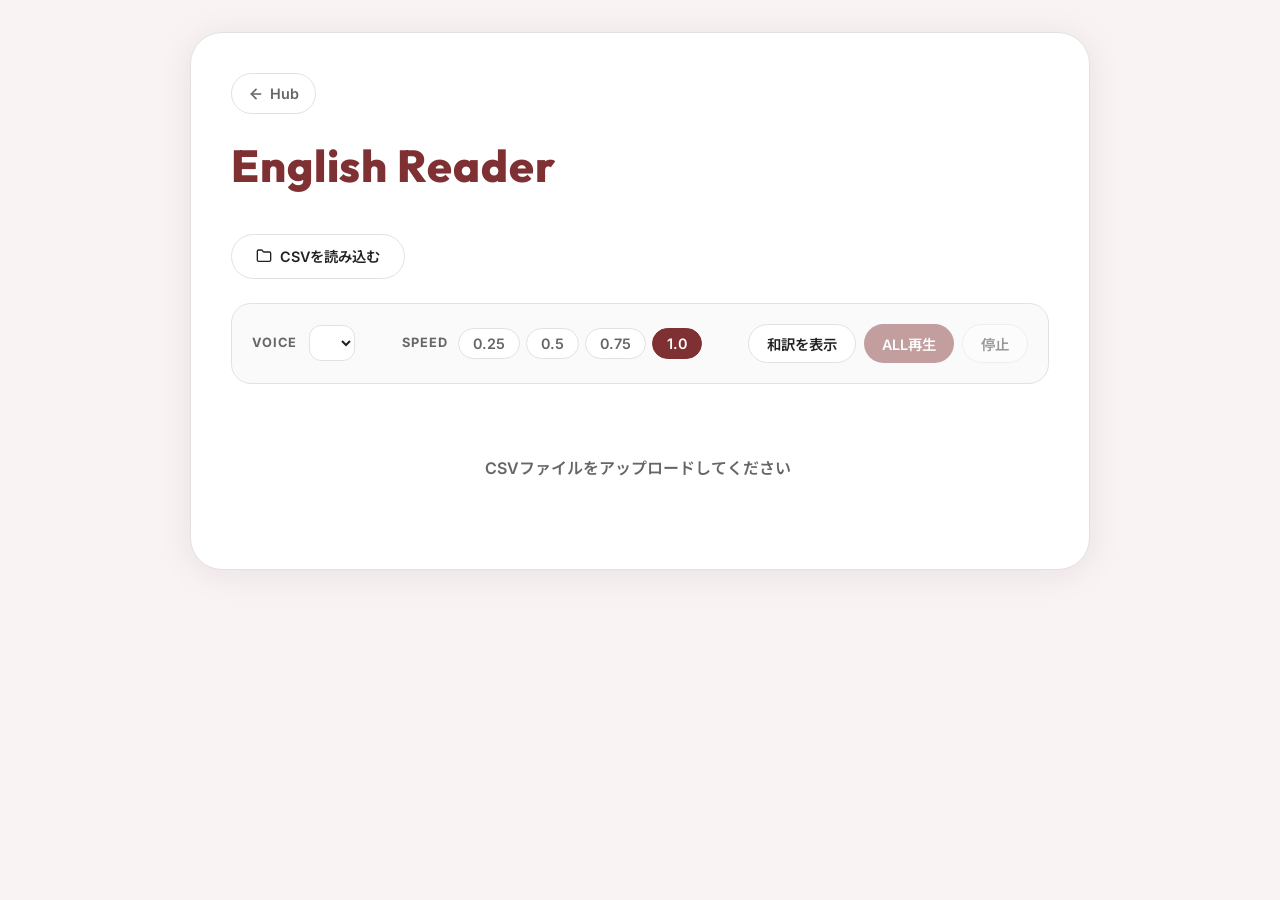
<file: english-reader/index.html>
<!DOCTYPE html>
<html lang="ja">

<head>
    <meta charset="UTF-8">
    <meta name="viewport" content="width=device-width, initial-scale=1.0">
    <title>English Reader</title>
    <link rel="stylesheet" href="style.css">
    <link rel="preconnect" href="https://fonts.googleapis.com">
    <link rel="preconnect" href="https://fonts.gstatic.com" crossorigin>
    <link href="https://fonts.googleapis.com/css2?family=Inter:wght@400;600;700&family=Noto+Sans+JP:wght@400;500;700&family=Outfit:wght@400;600;800&display=swap" rel="stylesheet">
</head>

<body>
    <div class="container">
        <header>
            <a href="../index.html" class="back-link">
                <svg xmlns="http://www.w3.org/2000/svg" width="16" height="16" viewBox="0 0 24 24" fill="none" stroke="currentColor" stroke-width="2.5" stroke-linecap="round" stroke-linejoin="round"><line x1="19" y1="12" x2="5" y2="12"></line><polyline points="12 19 5 12 12 5"></polyline></svg>
                Hub
            </a>
            <h1>English Reader</h1>
        </header>

        <div class="file-input-wrapper">
            <label for="csv-upload" class="custom-file-upload">
                <svg xmlns="http://www.w3.org/2000/svg" width="16" height="16" viewBox="0 0 24 24" fill="none" stroke="currentColor" stroke-width="2" stroke-linecap="round" stroke-linejoin="round"><path d="M4 20h16a2 2 0 0 0 2-2V8a2 2 0 0 0-2-2h-7.93a2 2 0 0 1-1.66-.9l-.82-1.2A2 2 0 0 0 7.93 3H4a2 2 0 0 0-2 2v13c0 1.1.9 2 2 2Z"></path></svg>
                CSVを読み込む
            </label>
            <input type="file" id="csv-upload" accept=".csv">
        </div>

        <div class="controls-bar">
            <div class="voice-controls">
                <span class="label">Voice</span>
                <select id="voice-select" class="btn-secondary"></select>
            </div>

            <div class="speed-controls">
                <span class="label">Speed</span>
                <button class="btn-speed" data-speed="0.25">0.25</button>
                <button class="btn-speed" data-speed="0.5">0.5</button>
                <button class="btn-speed" data-speed="0.75">0.75</button>
                <button class="btn-speed active" data-speed="1">1.0</button>
            </div>

            <div class="global-actions">
                <button id="btn-toggle-translation" class="btn-secondary">和訳を表示</button>
                <button id="btn-all-play" class="btn-primary" disabled>ALL再生</button>
                <button id="btn-stop" class="btn-secondary" disabled>停止</button>
            </div>
        </div>

        <div id="content-list" class="content-list">
            <div class="empty-state">
                CSVファイルをアップロードしてください
            </div>
        </div>
    </div>

    <script src="app.js"></script>
</body>

</html>
</file>
<file: english-reader/style.css>
:root {
    --white: #ffffff;
    --black: #222222;
    --meisei: #7f3033;
    --meisei2: #f9f3f3;
    --meisei3: #faf5f5;
    --gray: #666666;
    --gray2: #aaaaaa;
    --gray3: #e2e2e2;
    --gray4: #fafafa;

    --bg-color: var(--meisei2);
    --card-bg: var(--white);
    --text-primary: var(--black);
    --text-secondary: var(--gray);
    --accent-color: var(--meisei);
    --border-color: var(--gray3);
    --success-color: #10b981;
    --active-row-bg: #fdf2f2;

    --shadow: 0 4px 35px rgba(69, 27, 27, 0.08);
    --radius-lg: 32px;
    --radius-md: 20px;
    --radius-sm: 12px;
}

* {
    margin: 0;
    padding: 0;
    box-sizing: border-box;
}

body {
    font-family: 'Inter', 'Noto Sans JP', -apple-system, BlinkMacSystemFont, sans-serif;
    background-color: var(--bg-color);
    color: var(--text-primary);
    line-height: 1.6;
    min-height: 100vh;
    display: flex;
    flex-direction: column;
    align-items: center;
    padding: 32px 20px;
}

.container {
    width: 100%;
    max-width: 900px;
    background: var(--card-bg);
    border: 1px solid var(--border-color);
    border-radius: var(--radius-lg);
    padding: 40px;
    box-shadow: var(--shadow);
}

/* ── Header ──────────────────────────── */
header {
    margin-bottom: 32px;
    display: flex;
    flex-direction: column;
    align-items: flex-start;
    gap: 16px;
}

.back-link {
    display: inline-flex;
    align-items: center;
    gap: 6px;
    color: var(--text-secondary);
    text-decoration: none;
    font-size: 0.9rem;
    font-weight: 600;
    padding: 8px 16px;
    border: 1px solid var(--border-color);
    border-radius: 9999px;
    transition: all 0.25s ease;
}

.back-link:hover {
    color: var(--accent-color);
    border-color: var(--accent-color);
}

h1 {
    font-family: 'Outfit', sans-serif;
    font-size: clamp(2rem, 5vw, 2.8rem);
    font-weight: 800;
    color: var(--accent-color);
    letter-spacing: 0.02em;
}

/* ── Controls Bar ────────────────────── */
.controls-bar {
    display: flex;
    flex-wrap: wrap;
    gap: 16px;
    justify-content: space-between;
    align-items: center;
    margin-bottom: 24px;
    padding: 20px;
    background: var(--gray4);
    border-radius: var(--radius-md);
    border: 1px solid var(--border-color);
}

.voice-controls {
    display: flex;
    align-items: center;
    gap: 8px;
}

#voice-select {
    padding: 8px 12px;
    border-radius: var(--radius-sm);
    background: var(--white);
    color: var(--text-primary);
    border: 1px solid var(--border-color);
    font-size: 0.85rem;
    font-family: inherit;
    font-weight: 600;
    max-width: 200px;
    outline: none;
    transition: all 0.2s;
}

#voice-select:focus {
    border-color: var(--accent-color);
    box-shadow: 0 0 0 3px rgba(127, 48, 51, 0.1);
}

.speed-controls {
    display: flex;
    align-items: center;
    gap: 6px;
}

.label {
    font-size: 0.8rem;
    color: var(--text-secondary);
    font-weight: 700;
    text-transform: uppercase;
    letter-spacing: 0.08em;
    margin-right: 4px;
}

/* ── Buttons ──────────────────────────── */
button {
    cursor: pointer;
    border: none;
    border-radius: 9999px;
    padding: 8px 18px;
    font-weight: 600;
    font-family: inherit;
    transition: all 0.2s ease;
    font-size: 0.9rem;
    display: inline-flex;
    align-items: center;
    gap: 6px;
}

.btn-speed {
    background: var(--white);
    color: var(--text-secondary);
    border: 1px solid var(--border-color);
    padding: 6px 14px;
}

.btn-speed.active {
    background: var(--accent-color);
    color: var(--white);
    border-color: var(--accent-color);
}

.btn-speed:hover:not(.active) {
    border-color: var(--accent-color);
    color: var(--accent-color);
}

.global-actions {
    display: flex;
    gap: 8px;
}

.btn-primary {
    background: var(--accent-color);
    color: var(--white);
}

.btn-primary:hover:not(:disabled) {
    transform: translateY(-2px);
    box-shadow: 0 6px 20px rgba(127, 48, 51, 0.2);
}

.btn-primary:disabled,
.btn-secondary:disabled {
    opacity: 0.45;
    cursor: not-allowed;
}

.btn-secondary {
    background: var(--white);
    color: var(--text-primary);
    border: 1px solid var(--border-color);
}

.btn-secondary:hover:not(:disabled) {
    border-color: var(--accent-color);
    color: var(--accent-color);
}

/* ── File Upload ─────────────────────── */
.file-input-wrapper {
    margin-bottom: 24px;
    display: flex;
    justify-content: flex-start;
}

input[type="file"] {
    display: none;
}

.custom-file-upload {
    display: inline-flex;
    align-items: center;
    gap: 8px;
    padding: 10px 24px;
    cursor: pointer;
    background: var(--white);
    color: var(--text-primary);
    border: 1px solid var(--border-color);
    border-radius: 9999px;
    font-weight: 600;
    font-size: 0.9rem;
    transition: all 0.25s ease;
}

.custom-file-upload:hover {
    border-color: var(--accent-color);
    color: var(--accent-color);
    transform: translateY(-2px);
    box-shadow: var(--shadow);
}

/* ── Content List ────────────────────── */
.content-list {
    display: flex;
    flex-direction: column;
    gap: 8px;
    max-height: 520px;
    overflow-y: auto;
    padding-right: 4px;
}

.content-list::-webkit-scrollbar { width: 6px; }
.content-list::-webkit-scrollbar-track { background: transparent; }
.content-list::-webkit-scrollbar-thumb { background: var(--border-color); border-radius: 10px; }

.row-item {
    display: flex;
    align-items: center;
    justify-content: space-between;
    padding: 16px 20px;
    background: var(--gray4);
    border: 1px solid var(--border-color);
    border-radius: var(--radius-md);
    transition: all 0.25s ease;
    cursor: pointer;
    gap: 12px;
}

.row-item:hover {
    background: var(--meisei3);
    border-color: var(--accent-color);
    transform: translateY(-2px);
    box-shadow: var(--shadow);
}

.row-item.playing {
    background: var(--active-row-bg);
    border-color: var(--accent-color);
    border-left: 3px solid var(--accent-color);
}

.row-content {
    flex: 1;
    display: flex;
    flex-direction: column;
    gap: 4px;
}

.row-text {
    font-size: 1rem;
    color: var(--text-primary);
    font-weight: 600;
}

.row-translation {
    font-size: 0.875rem;
    color: var(--text-secondary);
    font-weight: 400;
    transition: all 0.2s;
}

.row-translation.hidden {
    display: none;
}

.row-actions {
    flex-shrink: 0;
    display: flex;
    gap: 6px;
}

.btn-play-small {
    background: var(--meisei3);
    color: var(--accent-color);
    padding: 6px 14px;
    border-radius: 9999px;
    font-size: 0.82rem;
    border: 1px solid var(--border-color);
}

.btn-play-small:hover {
    background: var(--accent-color);
    color: var(--white);
    border-color: var(--accent-color);
}

.btn-translate-small {
    background: var(--white);
    color: var(--text-secondary);
    padding: 6px 12px;
    border-radius: 9999px;
    font-size: 0.8rem;
    border: 1px solid var(--border-color);
}

.btn-translate-small:hover {
    border-color: var(--accent-color);
    color: var(--accent-color);
}

.empty-state {
    text-align: center;
    padding: 48px;
    color: var(--text-secondary);
    font-weight: 600;
}

/* ── Mobile ───────────────────────────── */
@media (max-width: 640px) {
    body { padding: 12px; }
    .container { padding: 20px; border-radius: 24px; }
    h1 { font-size: 1.8rem; }

    .controls-bar {
        flex-direction: column;
        align-items: stretch;
        gap: 12px;
        padding: 14px;
    }

    .voice-controls { flex-wrap: wrap; width: 100%; }

    #voice-select {
        max-width: 100%;
        width: 100%;
        min-width: 0;
        font-size: 0.8rem;
    }

    .speed-controls { width: 100%; flex-wrap: wrap; }
    .btn-speed { padding: 5px 12px; font-size: 0.78rem; }

    .global-actions { width: 100%; flex-wrap: wrap; }
    .global-actions .btn-primary,
    .global-actions .btn-secondary {
        flex: 1 1 0;
        min-width: 0;
        padding: 8px 6px;
        font-size: 0.78rem;
        justify-content: center;
    }

    .custom-file-upload { font-size: 0.88rem; padding: 9px 18px; }
    .content-list { max-height: 60vh; }
    .row-item { padding: 12px 14px; border-radius: 16px; }
    .row-text { font-size: 0.92rem; }
    .row-translation { font-size: 0.78rem; }
    .btn-play-small { padding: 5px 10px; font-size: 0.75rem; }
    .empty-state { padding: 32px 12px; font-size: 0.9rem; }
}

@media (max-width: 400px) {
    h1 { font-size: 1.5rem; }
    .controls-bar { padding: 10px; gap: 10px; }
    .label { font-size: 0.72rem; margin-right: 2px; }
    .btn-speed { padding: 4px 10px; font-size: 0.72rem; }
    .global-actions .btn-primary,
    .global-actions .btn-secondary { font-size: 0.72rem; padding: 7px 4px; }
    .row-item { padding: 10px 12px; }
    .row-text { font-size: 0.84rem; }
}
</file>
